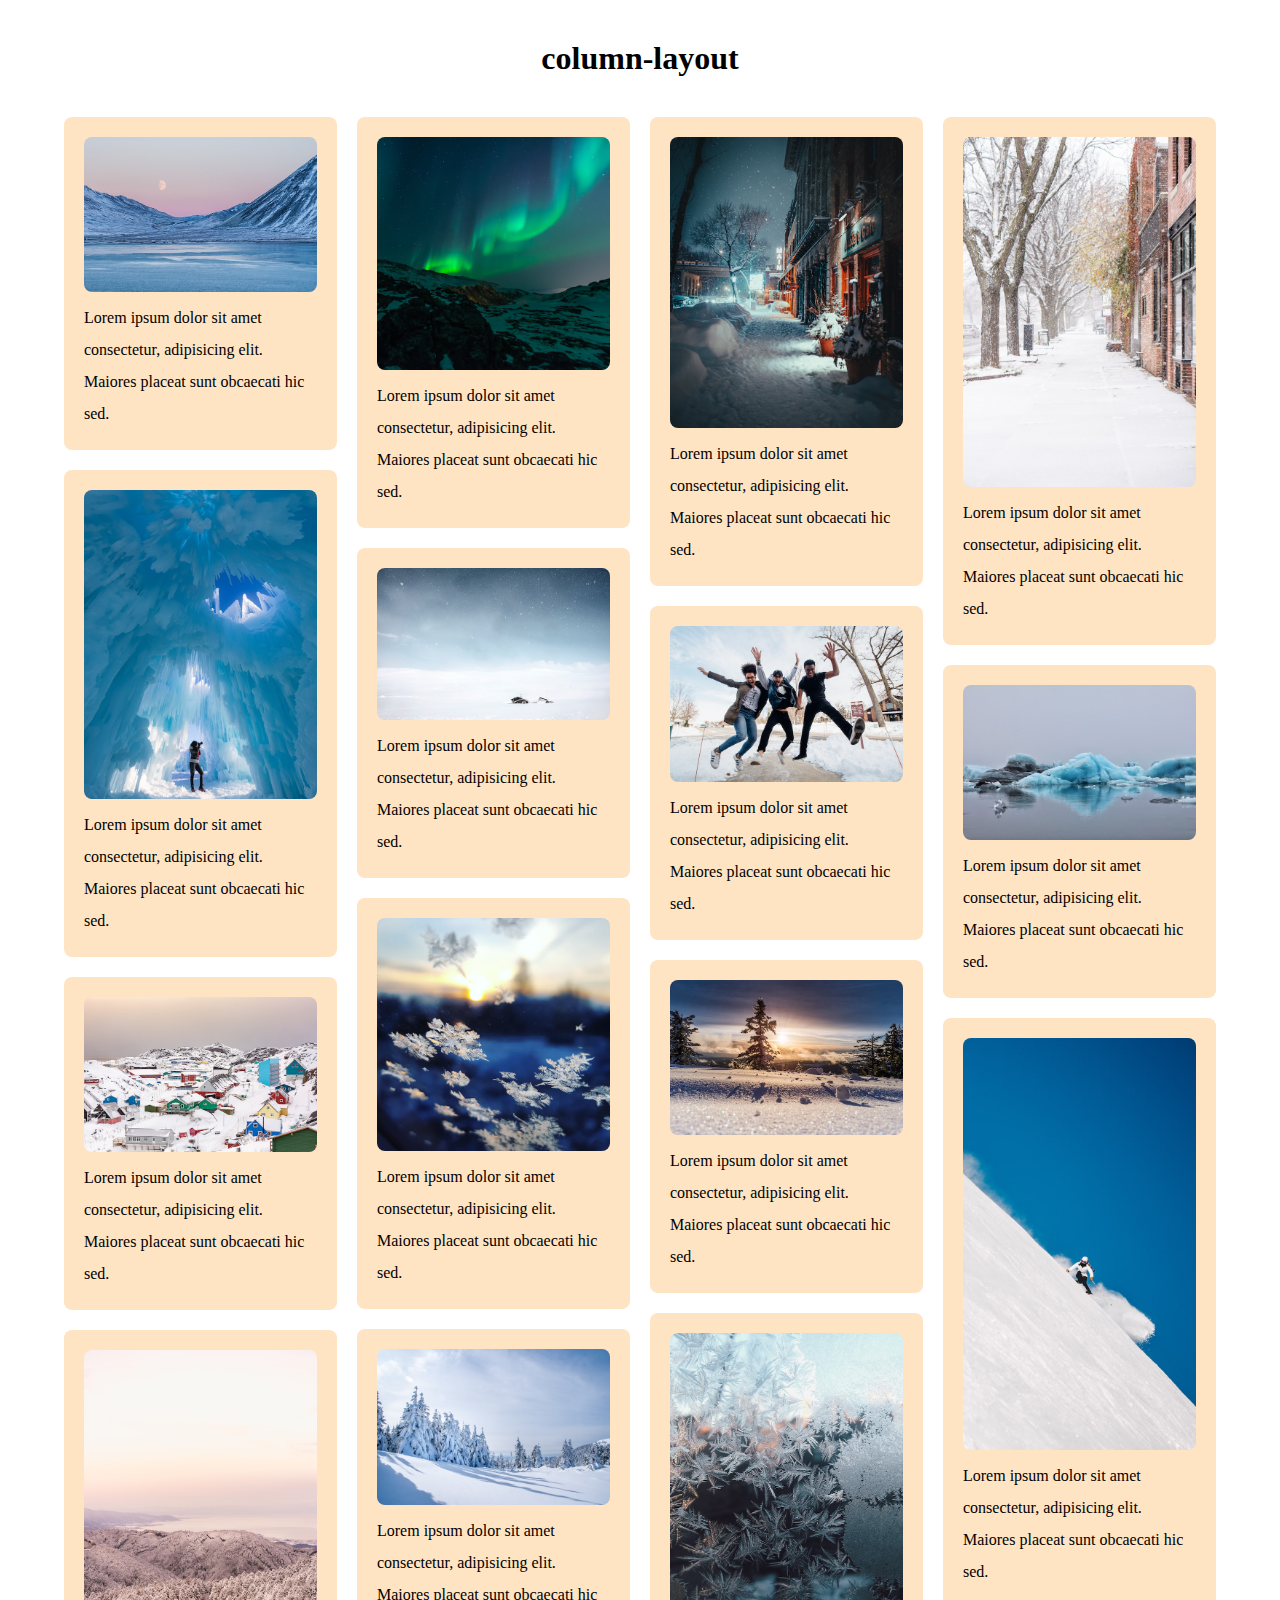
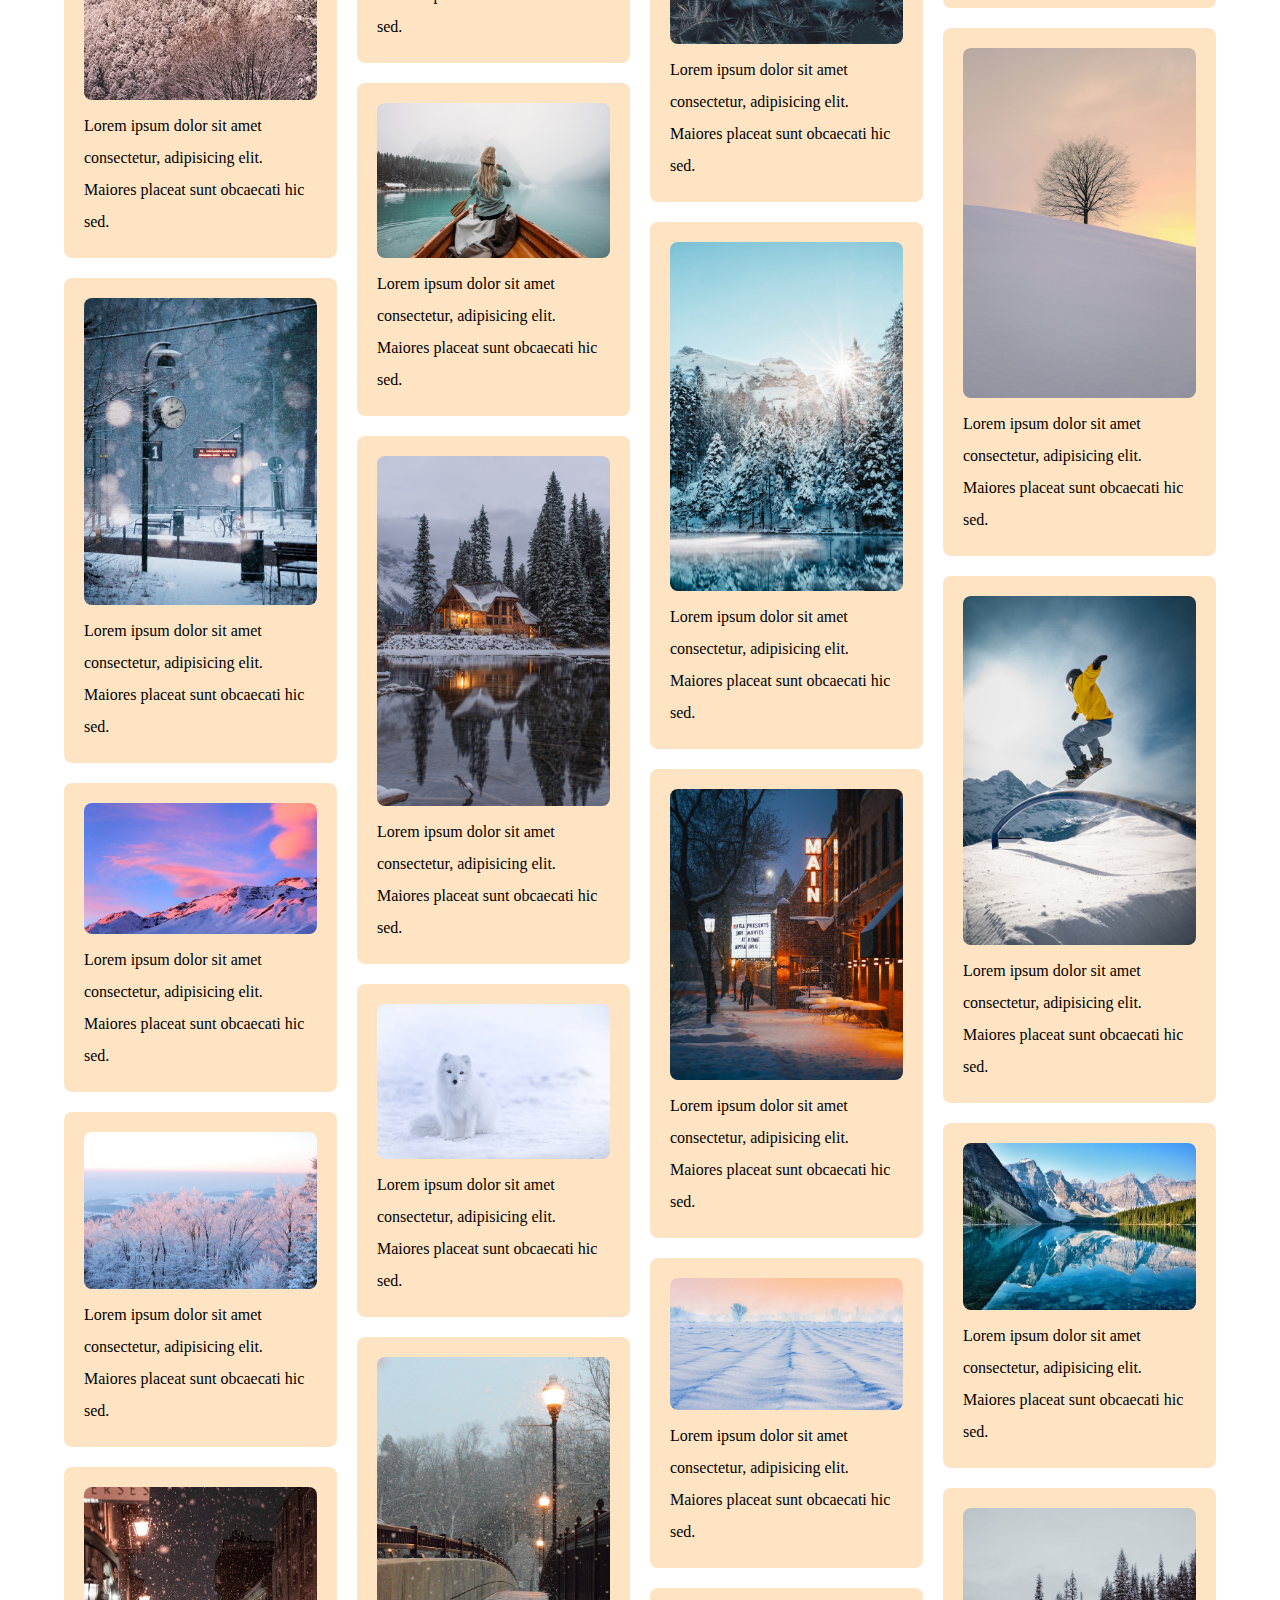
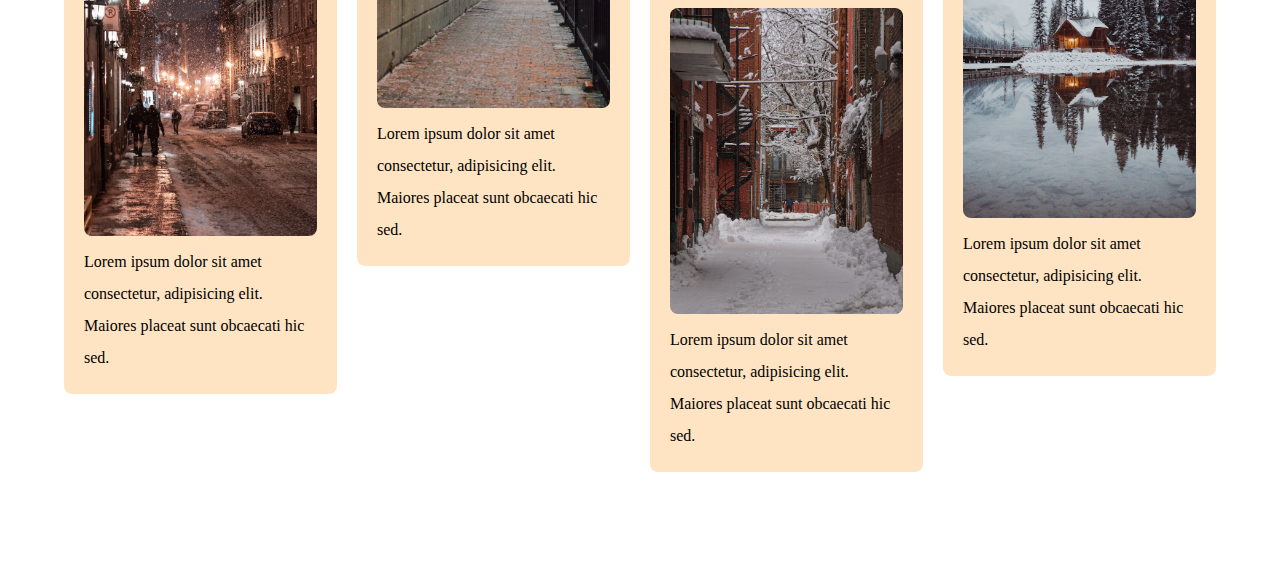
<file: column-layout/index.html>
<!DOCTYPE html>
<html lang="ja">
<head>
    <meta charset="UTF-8">
    <meta http-equiv="X-UA-Compatible" content="IE=edge">
    <meta name="viewport" content="width=device-width, initial-scale=1.0">
    <title>column-layoutとLightboxの実装</title>
    <link rel="stylesheet" href="css/style.css">
    <link rel="stylesheet" href="css/lightbox.css">
</head>
<body>
    <h1>column-layout</h1>

    <div class="col-wrapper">
        <div class="box">
            <p class="photo"><a href="./img/1.jpg" data-lightbox="snow"><img src="./img/1.jpg" alt="photo"></a></p>
            <p class="txt">Lorem ipsum dolor sit amet consectetur, adipisicing elit. Maiores placeat sunt obcaecati hic sed.</p>
        </div><!-- box -->

        <div class="box">
            <p class="photo"><a href="./img/2.jpg" data-lightbox="snow"><img src="./img/2.jpg" alt="photo"></a></p>
            <p class="txt">Lorem ipsum dolor sit amet consectetur, adipisicing elit. Maiores placeat sunt obcaecati hic sed.</p>
        </div><!-- box -->

        <div class="box">
            <p class="photo"><a href="./img/3.jpg" data-lightbox="snow"><img src="./img/3.jpg" alt="photo"></a></p>
            <p class="txt">Lorem ipsum dolor sit amet consectetur, adipisicing elit. Maiores placeat sunt obcaecati hic sed.</p>
        </div><!-- box -->
        
        <div class="box">
            <p class="photo"><a href="./img/4.jpg" data-lightbox="snow"><img src="./img/4.jpg" alt="photo"></a></p>
            <p class="txt">Lorem ipsum dolor sit amet consectetur, adipisicing elit. Maiores placeat sunt obcaecati hic sed.</p>
        </div><!-- box -->
        
        <div class="box">
            <p class="photo"><a href="./img/5.jpg" data-lightbox="snow"><img src="./img/5.jpg" alt="photo"></a></p>
            <p class="txt">Lorem ipsum dolor sit amet consectetur, adipisicing elit. Maiores placeat sunt obcaecati hic sed.</p>
        </div><!-- box -->

        <div class="box">
            <p class="photo"><a href="./img/6.jpg" data-lightbox="snow"><img src="./img/6.jpg" alt="photo"></a></p>
            <p class="txt">Lorem ipsum dolor sit amet consectetur, adipisicing elit. Maiores placeat sunt obcaecati hic sed.</p>
        </div><!-- box -->
        
        <div class="box">
            <p class="photo"><a href="./img/7.jpg" data-lightbox="snow"><img src="./img/7.jpg" alt="photo"></a></p>
            <p class="txt">Lorem ipsum dolor sit amet consectetur, adipisicing elit. Maiores placeat sunt obcaecati hic sed.</p>
        </div><!-- box -->
        
        <div class="box">
            <p class="photo"><a href="./img/8.jpg" data-lightbox="snow"><img src="./img/8.jpg" alt="photo"></a></p>
            <p class="txt">Lorem ipsum dolor sit amet consectetur, adipisicing elit. Maiores placeat sunt obcaecati hic sed.</p>
        </div><!-- box -->
        
        <div class="box">
            <p class="photo"><a href="./img/9.jpg" data-lightbox="snow"><img src="./img/9.jpg" alt="photo"></a></p>
            <p class="txt">Lorem ipsum dolor sit amet consectetur, adipisicing elit. Maiores placeat sunt obcaecati hic sed.</p>
        </div><!-- box -->
        
        <div class="box">
            <p class="photo"><a href="./img/10.jpg" data-lightbox="snow"><img src="./img/10.jpg" alt="photo"></a></p>
            <p class="txt">Lorem ipsum dolor sit amet consectetur, adipisicing elit. Maiores placeat sunt obcaecati hic sed.</p>
        </div><!-- box -->
        
        <div class="box">
            <p class="photo"><a href="./img/11.jpg" data-lightbox="snow"><img src="./img/11.jpg" alt="photo"></a></p>
            <p class="txt">Lorem ipsum dolor sit amet consectetur, adipisicing elit. Maiores placeat sunt obcaecati hic sed.</p>
        </div><!-- box -->
        
        <div class="box">
            <p class="photo"><a href="./img/12.jpg" data-lightbox="snow"><img src="./img/12.jpg" alt="photo"></a></p>
            <p class="txt">Lorem ipsum dolor sit amet consectetur, adipisicing elit. Maiores placeat sunt obcaecati hic sed.</p>
        </div><!-- box -->
        
        <div class="box">
            <p class="photo"><a href="./img/13.jpg" data-lightbox="snow"><img src="./img/13.jpg" alt="photo"></a></p>
            <p class="txt">Lorem ipsum dolor sit amet consectetur, adipisicing elit. Maiores placeat sunt obcaecati hic sed.</p>
        </div><!-- box -->
        
        <div class="box">
            <p class="photo"><a href="./img/14.jpg" data-lightbox="snow"><img src="./img/14.jpg" alt="photo"></a></p>
            <p class="txt">Lorem ipsum dolor sit amet consectetur, adipisicing elit. Maiores placeat sunt obcaecati hic sed.</p>
        </div><!-- box -->
        
        <div class="box">
            <p class="photo"><a href="./img/15.jpg" data-lightbox="snow"><img src="./img/15.jpg" alt="photo"></a></p>
            <p class="txt">Lorem ipsum dolor sit amet consectetur, adipisicing elit. Maiores placeat sunt obcaecati hic sed.</p>
        </div><!-- box -->
        
        <div class="box">
            <p class="photo"><a href="./img/16.jpg" data-lightbox="snow"><img src="./img/16.jpg" alt="photo"></a></p>
            <p class="txt">Lorem ipsum dolor sit amet consectetur, adipisicing elit. Maiores placeat sunt obcaecati hic sed.</p>
        </div><!-- box -->
        
        <div class="box">
            <p class="photo"><a href="./img/17.jpg" data-lightbox="snow"><img src="./img/17.jpg" alt="photo"></a></p>
            <p class="txt">Lorem ipsum dolor sit amet consectetur, adipisicing elit. Maiores placeat sunt obcaecati hic sed.</p>
        </div><!-- box -->
        
        <div class="box">
            <p class="photo"><a href="./img/18.jpg" data-lightbox="snow"><img src="./img/18.jpg" alt="photo"></a></p>
            <p class="txt">Lorem ipsum dolor sit amet consectetur, adipisicing elit. Maiores placeat sunt obcaecati hic sed.</p>
        </div><!-- box -->
        
        <div class="box">
            <p class="photo"><a href="./img/19.jpg" data-lightbox="snow"><img src="./img/19.jpg" alt="photo"></a></p>
            <p class="txt">Lorem ipsum dolor sit amet consectetur, adipisicing elit. Maiores placeat sunt obcaecati hic sed.</p>
        </div><!-- box -->
        
        <div class="box">
            <p class="photo"><a href="./img/20.jpg" data-lightbox="snow"><img src="./img/20.jpg" alt="photo"></a></p>
            <p class="txt">Lorem ipsum dolor sit amet consectetur, adipisicing elit. Maiores placeat sunt obcaecati hic sed.</p>
        </div><!-- box -->
        
        <div class="box">
            <p class="photo"><a href="./img/21.jpg" data-lightbox="snow"><img src="./img/21.jpg" alt="photo"></a></p>
            <p class="txt">Lorem ipsum dolor sit amet consectetur, adipisicing elit. Maiores placeat sunt obcaecati hic sed.</p>
        </div><!-- box -->
        
        <div class="box">
            <p class="photo"><a href="./img/22.jpg" data-lightbox="snow"><img src="./img/22.jpg" alt="photo"></a></p>
            <p class="txt">Lorem ipsum dolor sit amet consectetur, adipisicing elit. Maiores placeat sunt obcaecati hic sed.</p>
        </div><!-- box -->
        
        <div class="box">
            <p class="photo"><a href="./img/23.jpg" data-lightbox="snow"><img src="./img/23.jpg" alt="photo"></a></p>
            <p class="txt">Lorem ipsum dolor sit amet consectetur, adipisicing elit. Maiores placeat sunt obcaecati hic sed.</p>
        </div><!-- box -->
        
        <div class="box">
            <p class="photo"><a href="./img/24.jpg" data-lightbox="snow"><img src="./img/24.jpg" alt="photo"></a></p>
            <p class="txt">Lorem ipsum dolor sit amet consectetur, adipisicing elit. Maiores placeat sunt obcaecati hic sed.</p>
        </div><!-- box -->
        
        <div class="box">
            <p class="photo"><a href="./img/25.jpg" data-lightbox="snow"><img src="./img/25.jpg" alt="photo"></a></p>
            <p class="txt">Lorem ipsum dolor sit amet consectetur, adipisicing elit. Maiores placeat sunt obcaecati hic sed.</p>
        </div><!-- box -->
        
        <div class="box">
            <p class="photo"><a href="./img/26.jpg" data-lightbox="snow"><img src="./img/26.jpg" alt="photo"></a></p>
            <p class="txt">Lorem ipsum dolor sit amet consectetur, adipisicing elit. Maiores placeat sunt obcaecati hic sed.</p>
        </div><!-- box -->
        
        <div class="box">
            <p class="photo"><a href="./img/27.jpg" data-lightbox="snow"><img src="./img/27.jpg" alt="photo"></a></p>
            <p class="txt">Lorem ipsum dolor sit amet consectetur, adipisicing elit. Maiores placeat sunt obcaecati hic sed.</p>
        </div><!-- box -->
        
        <div class="box">
            <p class="photo"><a href="./img/28.jpg" data-lightbox="snow"><img src="./img/28.jpg" alt="photo"></a></p>
            <p class="txt">Lorem ipsum dolor sit amet consectetur, adipisicing elit. Maiores placeat sunt obcaecati hic sed.</p>
        </div><!-- box -->
        
        <div class="box">
            <p class="photo"><a href="./img/29.jpg" data-lightbox="snow"><img src="./img/29.jpg" alt="photo"></a></p>
            <p class="txt">Lorem ipsum dolor sit amet consectetur, adipisicing elit. Maiores placeat sunt obcaecati hic sed.</p>
        </div><!-- box -->
        
        <div class="box">
            <p class="photo"><a href="./img/30.jpg" data-lightbox="snow"><img src="./img/30.jpg" alt="photo"></a></p>
            <p class="txt">Lorem ipsum dolor sit amet consectetur, adipisicing elit. Maiores placeat sunt obcaecati hic sed.</p>
        </div><!-- box -->
        
        <div class="box">
            <p class="photo"><a href="./img/31.jpg" data-lightbox="snow"><img src="./img/31.jpg" alt="photo"></a></p>
            <p class="txt">Lorem ipsum dolor sit amet consectetur, adipisicing elit. Maiores placeat sunt obcaecati hic sed.</p>
        </div><!-- box -->
        
        

    </div><!--col-wrapper  -->

    <div class="button01" id="more-btn">
        <a href="#">もっとみる</a>
      </div>


    <script src='https://cdnjs.cloudflare.com/ajax/libs/jquery/3.6.3/jquery.js' integrity='sha512-nO7wgHUoWPYGCNriyGzcFwPSF+bPDOR+NvtOYy2wMcWkrnCNPKBcFEkU80XIN14UVja0Gdnff9EmydyLlOL7mQ==' crossorigin='anonymous'></script>
    <script src="./js/lightbox.js"></script>
    <script src="./js/script.js"></script>
</body>
</html>
</file>
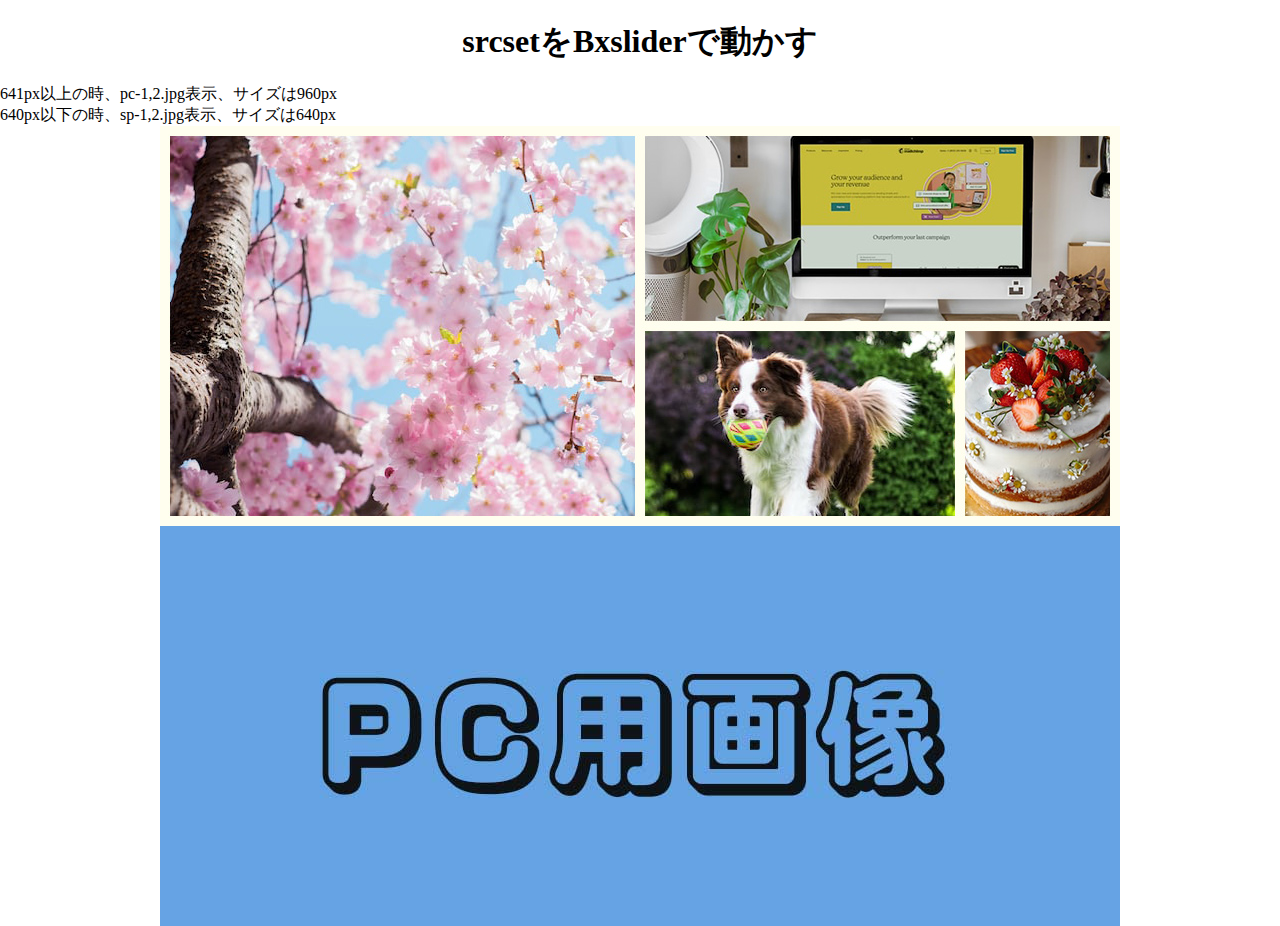
<file: srcset/index.html>
<!DOCTYPE html>
<html lang="ja">
<head>
    <meta charset="UTF-8">
    <meta http-equiv="X-UA-Compatible" content="IE=edge">
    <meta name="viewport" content="width=device-width, initial-scale=1.0">
    <title>srcsetをBxsliderで動かす</title>
    <style>
        *{
            margin: 0;
            padding: 0;
        }

        img{
            vertical-align: bottom;
            max-width: 100%;
        }

        .visual{
            padding: 0 10px;
            max-width: 960px;
            margin: 0 auto;
        }

        h1{
            text-align: center;
            margin: 20px 0;
        }
        </style>
        <link rel="stylesheet" href="./css/jquery.bxslider.css">
</head>
<body>
    <h1>srcsetをBxsliderで動かす</h1>
    <p>641px以上の時、pc-1,2.jpg表示、サイズは960px <br>
    640px以下の時、sp-1,2.jpg表示、サイズは640px
    </p>
    <div class="visual">
        <div class="bxslider"><!-- ul -->
            <picture><!-- li -->
                <source media="(min-width:641px)" srcset="./img/pc-2.jpg 960w" sizes="100vw">
                <img media="(max-width:640px)" srcset="./img/sp-2.jpg 640w" sizes="100vw" alt="sp-size">
            </picture>

            <picture>
                <source media="(min-width:641px)" srcset="./img/pc-1.jpg 960w" sizes="100vw">
                <img media="(max-width:640px)" srcset="./img/sp-1.jpg 640w" sizes="100vw" alt="sp-size">
            </picture>
        </div><!-- /.bxslider -->
    </div><!-- /.visual -->

    <script src='https://cdnjs.cloudflare.com/ajax/libs/jquery/3.6.4/jquery.min.js' integrity='sha512-pumBsjNRGGqkPzKHndZMaAG+bir374sORyzM3uulLV14lN5LyykqNk8eEeUlUkB3U0M4FApyaHraT65ihJhDpQ==' crossorigin='anonymous'></script>
    <script src="./js/jquery.bxslider.js"></script>
    <script>
    $(document).ready(function(){
    $('.bxslider').bxSlider();
    });
    </script>
</body>
</html>
</file>
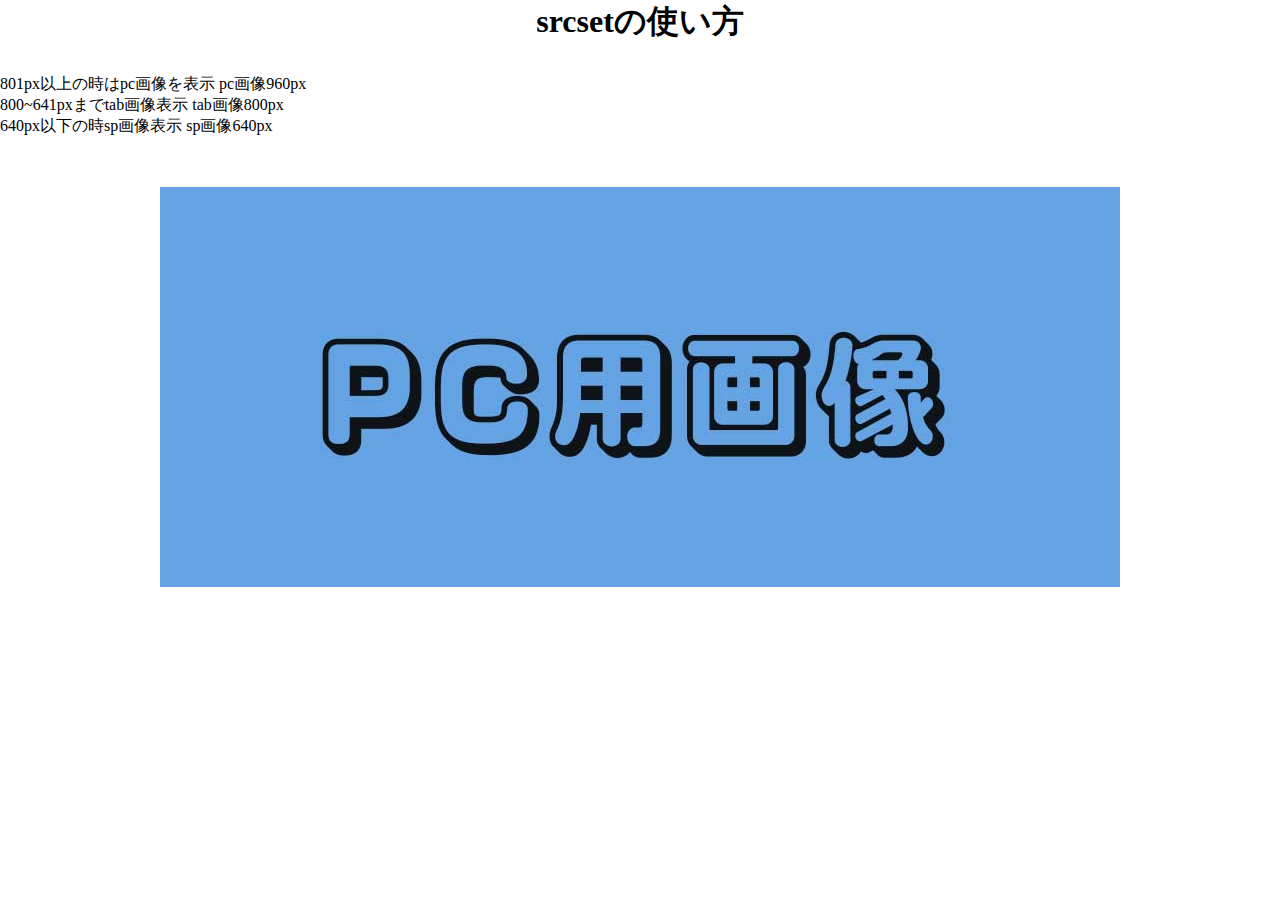
<file: srcset/01.html>
<!DOCTYPE html>
<html lang="ja">
<head>
    <meta charset="UTF-8">
    <meta http-equiv="X-UA-Compatible" content="IE=edge">
    <meta name="viewport" content="width=device-width, initial-scale=1.0">
    <title>srcsetの使い方</title>
</head>
<style>
    *{
        margin: 0;
        padding: 0;

    }

    img{
        max-width: 100%;
    }

    .visual{
        max-width: 960px;
        margin: 50px auto;
    }

    h1{
        text-align: center;
        margin-bottom: 30px;
    }
</style>
<body>
    <h1>srcsetの使い方</h1>
    <p>801px以上の時はpc画像を表示

        pc画像960px <br>

        800~641pxまでtab画像表示
        tab画像800px <br>
        
        640px以下の時sp画像表示
        
        sp画像640px
    </p>

    <div class="visual">
        <picture>
            <source  media="(min-width:801px)" srcset="./img/pc-1.jpg 960w" sizes="100vw">
            <source  media="(min-width:641px)" srcset="./img/tab-1.jpg 800w" sizes="100vw">
            <img media="(max-width:640px)" srcset="./img/sp-1.jpg 640w" sizes="100vw" alt="">
        </picture>
    </div><!-- /.visual -->
</body>
</html>
</file>
<file: column-layout/css/style.css>
@charset "UTF-8";
*{
    margin: 0;
    padding: 0;
    box-sizing: border-box;
}

img{
    max-width: 100%;
    vertical-align: bottom;
}

a{
    text-decoration: none;
}

h1{
    text-align: center;
    margin: 40px 0;
}

.col-wrapper{
    width: 90%;
    margin: 0 auto 100px;
    columns: 4;
    gap: 20px;
}

.box{
    break-inside: avoid;

    background-color: bisque;
    padding: 20px;
    margin-bottom: 20px;
    border-radius: 8px;
}

.photo{
    margin-bottom: 10px;
}

.photo img{
    border-radius: 8px;
}

.txt{
    line-height: 2;
}

#more-btn{
    display: none;
}

/* レスポンシブ */
@media (max-width:960px){
    .col-wrapper{
        width: 96%;
        columns: 3;
    }

}

@media (max-width:640px){
    .col-wrapper{
        columns: 2;
    }

    #more-btn{
        display: block;
        margin-bottom: 50px;
        
    }

    .box:nth-of-type(n+9){
        display: none;
    }

    .button01 a {
        display: flex;
        justify-content: space-between;
        align-items: center;
        margin: 0 auto;
        padding: 1em 2em;
        width: 300px;
        color: #333;
        font-size: 18px;
        font-weight: 700;
        background-color: bisque;
        transition: 0.3s;
      }
      
      .button01 a::after {
        content: '';
        width: 5px;
        height: 5px;
        border-top: 3px solid #333333;
        border-right: 3px solid #333333;
        transform: rotate(45deg);
      }
      
      .button01 a:hover {
        text-decoration: none;
        background-color: bisque;
      }
}
</file>
